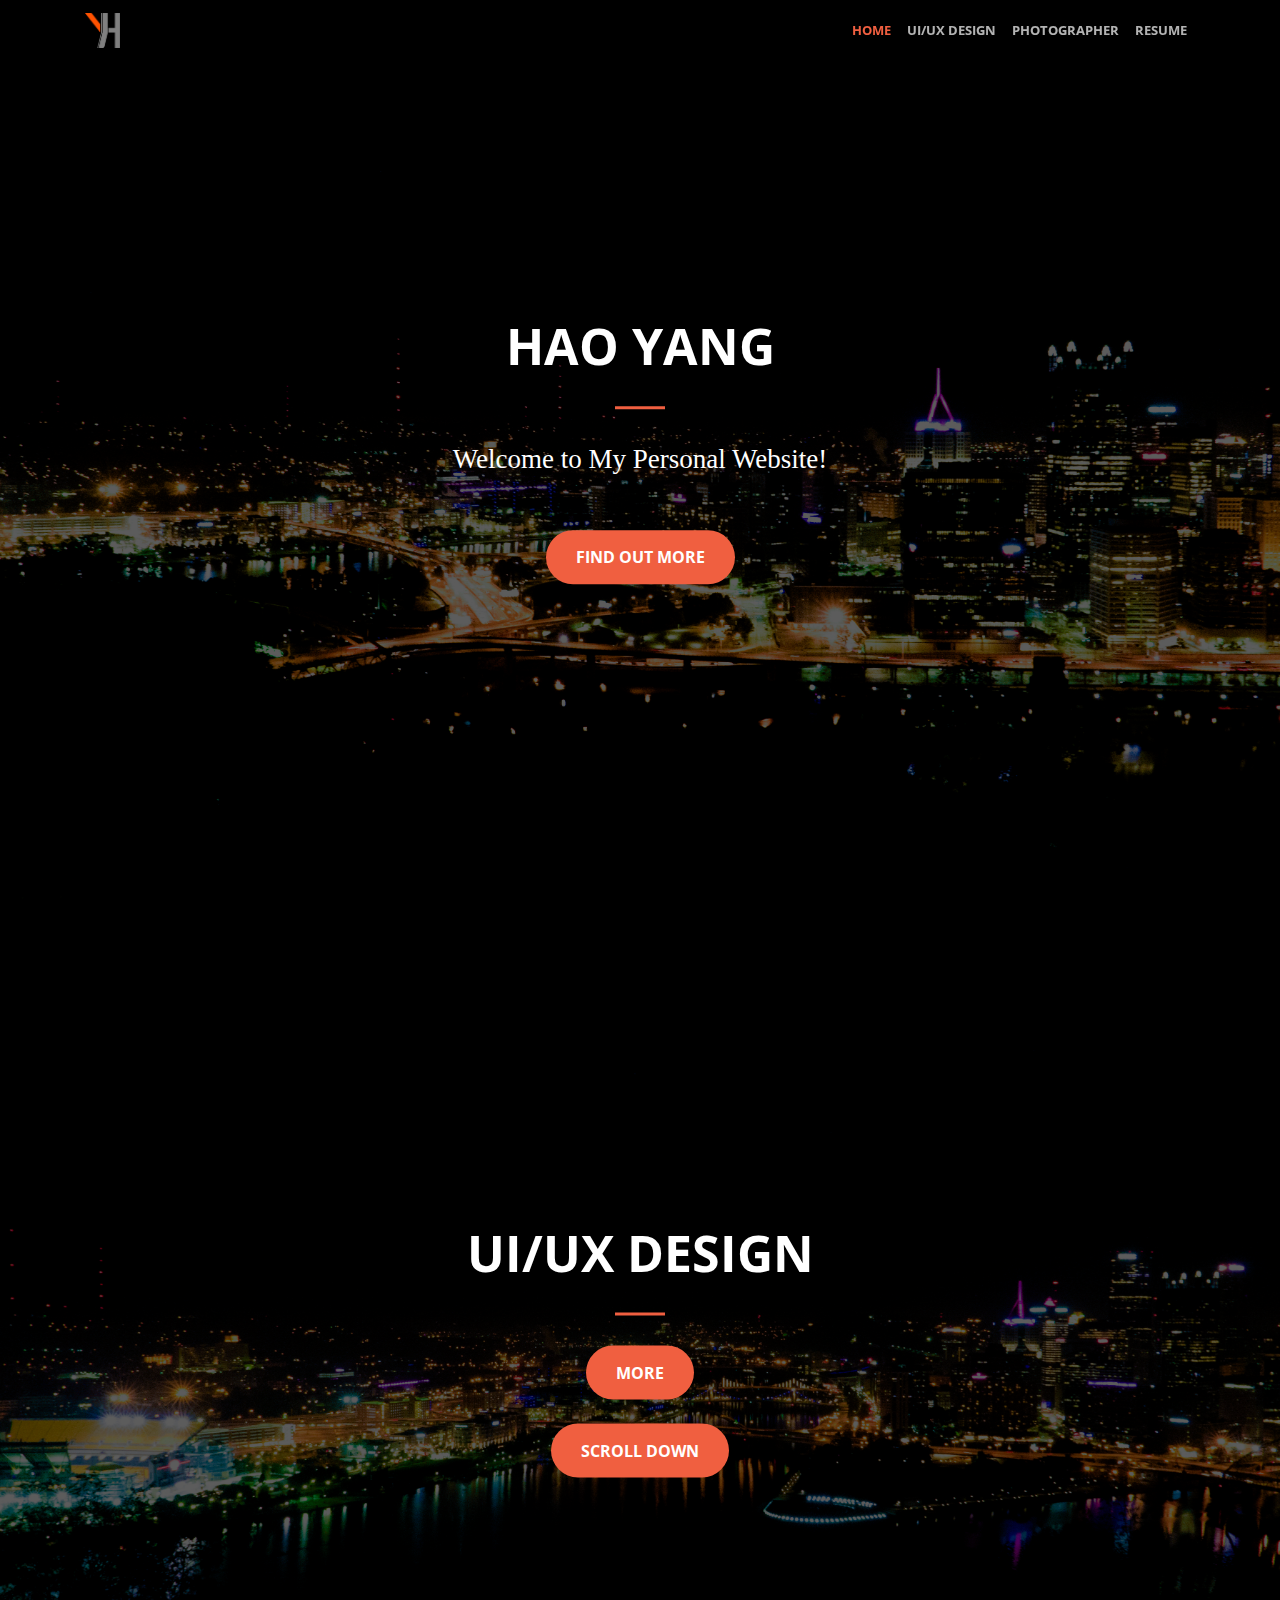
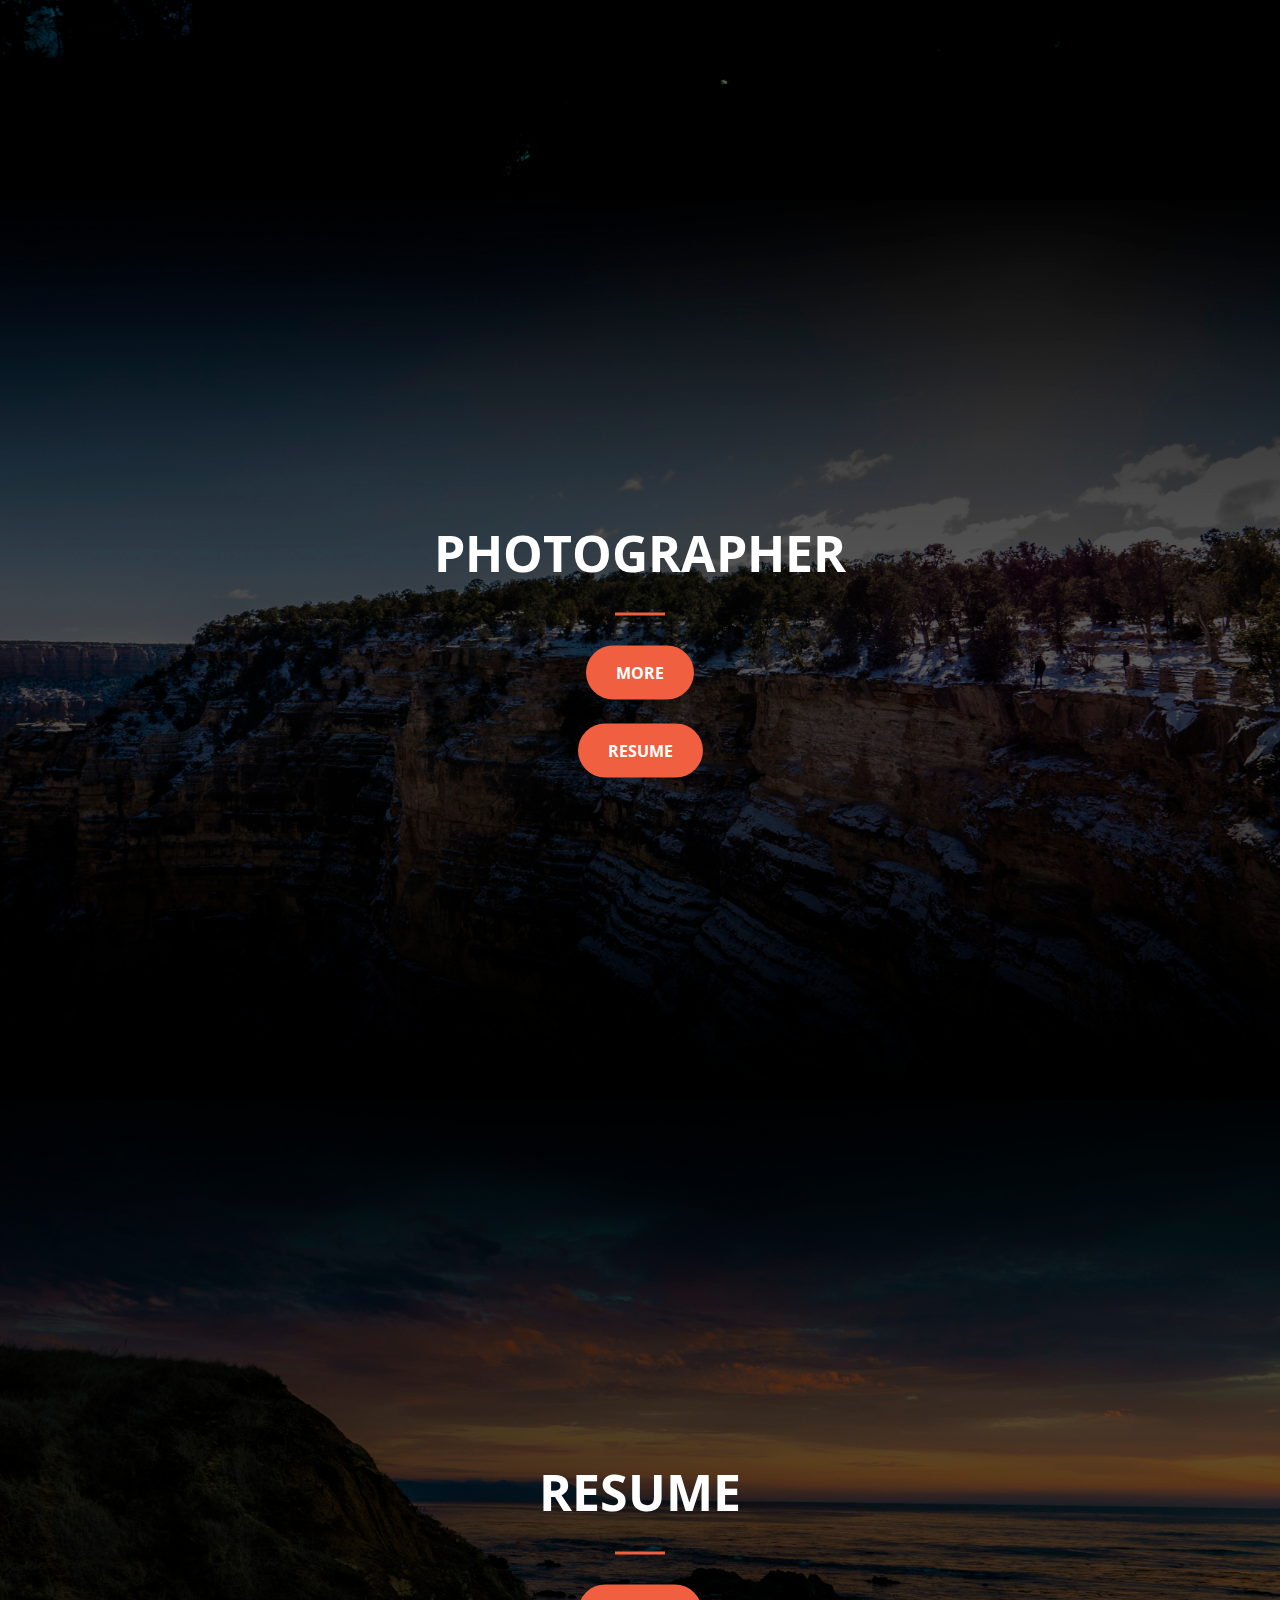
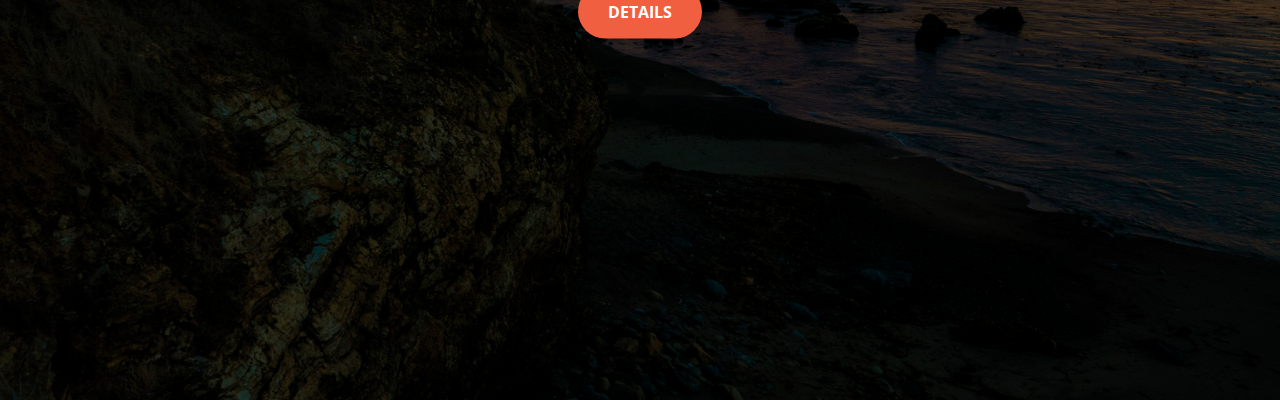
<file: index.html>
<!DOCTYPE html>
<html lang="en">

  <head>

    <meta charset="utf-8">
    <meta name="viewport" content="width=device-width, initial-scale=1, shrink-to-fit=no">
    <meta name="description" content="Personal Website">
    <meta name="author" content="Hao Yang">

    <title>Hao_Yang_Portafolio </title>

    <!-- Bootstrap core CSS -->
    <link href="vendor/bootstrap/css/bootstrap.min.css" rel="stylesheet">

    <!-- Custom fonts for this template -->
    <link href="vendor/font-awesome/css/font-awesome.min.css" rel="stylesheet" type="text/css">
    <link href='https://fonts.googleapis.com/css?family=Open+Sans:300italic,400italic,600italic,700italic,800italic,400,300,600,700,800' rel='stylesheet' type='text/css'>
    <link href='https://fonts.googleapis.com/css?family=Merriweather:400,300,300italic,400italic,700,700italic,900,900italic' rel='stylesheet' type='text/css'>

    <!-- Plugin CSS -->
    <link href="vendor/magnific-popup/magnific-popup.css" rel="stylesheet">

    <!-- Custom styles for this template -->
    <link href="css/creative.min.css" rel="stylesheet">

  </head>

  <body id="page-top">

    <!-- Navigation -->
    <nav class="navbar navbar-expand-lg navbar-light fixed-top" id="mainNav">
      <div class="container">
        <a class="navbar-brand js-scroll-trigger" href="#page-top">
        	<img src="img/logo.png" alt="LOGO" style="width: 35px; height: 35px" />
        </a>
        <button class="navbar-toggler navbar-toggler-right" type="button" data-toggle="collapse" data-target="#navbarResponsive" aria-controls="navbarResponsive" aria-expanded="false" aria-label="Toggle navigation">
          <span class="navbar-toggler-icon"></span>
        </button>
        <div class="collapse navbar-collapse" id="navbarResponsive">
          <ul class="navbar-nav ml-auto">
            <li class="nav-item">
              <a class="nav-link js-scroll-trigger" href="#home">Home</a>
            </li>
            <li class="nav-item">
              <a class="nav-link js-scroll-trigger" href="#UI">UI/UX Design</a>
            </li>
            <li class="nav-item">
              <a class="nav-link js-scroll-trigger" href="#photo">Photographer</a>
            </li>
            <li class="nav-item">
              <a class="nav-link js-scroll-trigger" href="#resume">Resume</a>
            </li>
          </ul>
        </div>
      </div>
    </nav>

    <header class="masthead" id="home"> 

      <div class="header-content">
        <div class="header-content-inner">
          <h1 id="homeHeading">Hao Yang</h1>
          <hr>
          <p style="font-family: cursive; font-size: 27px;"> <span style="color: white;">Welcome to My Personal Website!</span></p>
          <a class="btn btn-primary btn-xl js-scroll-trigger" href="#UI">Find Out More</a>
        </div>
      </div>
      
    </header>

    <header class="masthead" id="UI" style="background-image: url('img/header1.jpg');">
      
      <div class="header-content">
        <div class="header-content-inner">
          <h1 id="homeHeading">UI/UX Design</h1>
          <hr>
          <a class="btn btn-primary btn-xl" href="uiux.html">More</a>
          <br>
          <br>
          <a class="btn btn-primary btn-xl js-scroll-trigger" href="#photo">Scroll Down</a>
        </div>
      </div>
      
    </header>

    <header class="masthead" id="photo" style="background-image: url('img/header2.jpg');">
      <div class="header-content">
        <div class="header-content-inner">
          <h1 id="homeHeading">Photographer</h1>
          <hr>
          <a class="btn btn-primary btn-xl js-scroll-trigger" href="photo.html">More</a>
          <br>
          <br>
          <a class="btn btn-primary btn-xl js-scroll-trigger" href="#resume">Resume</a>
        </div>
      </div>
    </header>

    <header class="masthead" id="resume" style="background-image: url('img/header3.jpg');">
      <div class="header-content">
        <div class="header-content-inner">
          <h1 id="homeHeading">Resume</h1>
          <hr>
          <a class="btn btn-primary btn-xl" href="resume_HaoYang_UIUX.pdf" target="_blank">Details</a>

        </div>
      </div>
    </header>

   <!--  <section class="bg-primary" id="about" background-image="/img/header.jpg">
      <div class="container">
        <div class="row">
          <div class="col-lg-8 mx-auto text-center">
            <h2 class="section-heading text-white" style="font-family: impact; letter-spacing: 0.1em;">Opening Hours</h2>
            <hr class="light">
            <p class="" style="font-family: cursive; font-size: 22px;"> <span style="color: white;"> We Open 7 Days a Week! </span></p>
            <p class="text-faded">Mon.~ Thurs.: 11:00am - 9:45pm</p>
            <p class="text-faded">Fri.& Sat.: 11:00am - 10:45pm</p>
            <p class="text-faded">Sun.: Noon - 9:45pm</p>
            <h2 class="section-heading text-white" style="font-family: impact; letter-spacing: 0.1em;">Address</h2>
            <hr class="light">
            <p class="" style="font-family: cursive; font-size: 22px;"> <span style="color: white;"> 1714 Main St Sharpsburgh PA 15215 </span></p>
            <p class="text-faded">"Party Orders Welcome!"</p>
            <p class="" style="font-family: cursive; font-size: 22px;"> <span style="color: white;"> TEL: 412 - 781 - 6888 </span></p>
            <p class="" style="font-family: cursive; font-size: 22px;"> <span style="color: white;"> FAX: 412 - 781 - 1888 </span></p>
            <a class="btn btn-default btn-xl js-scroll-trigger" href="#news">See News!</a>
          </div>
        </div>
      </div>
    </section>

    <section id="news">
      <div class="container">
        <div class="row">
          <div class="col-lg-12 text-center">
            <h2 class="section-heading">News</h2>
            <hr class="primary">
          </div>
        </div>
      </div>
      <div class="container" style="align-items: center;" align="center">
          
            	<img src="img/news1.jpg" style="width: 400px; height: 400px;" align="center" />
            	<hr> -->
              <!-- <i class="fa fa-4x fa-diamond text-primary sr-icons"></i> -->
            <!--   <h3 style="text-align: center;">Welcome Everyone!</h3>
              <p class="text-muted" style="text-align: center;">We will have 15% Off for Everyone before January 31st 2018!</p>
            -->
          <!-- <div class="col-lg-3 col-md-6 text-center">
            <div class="service-box">
              <i class="fa fa-4x fa-paper-plane text-primary sr-icons"></i>
              <h3>Ready to Ship</h3>
              <p class="text-muted">You can use this theme as is, or you can make changes!</p>
            </div>
          </div>
          <div class="col-lg-3 col-md-6 text-center">
            <div class="service-box">
              <i class="fa fa-4x fa-newspaper-o text-primary sr-icons"></i>
              <h3>Up to Date</h3>
              <p class="text-muted">We update dependencies to keep things fresh.</p>
            </div>
          </div>
          <div class="col-lg-3 col-md-6 text-center">
            <div class="service-box">
              <i class="fa fa-4x fa-heart text-primary sr-icons"></i>
              <h3>Made with Love</h3>
              <p class="text-muted">You have to make your websites with love these days!</p>
            </div>
          </div> -->
    <!--   </div>
    </section> -->

    <!-- <section class="p-0" id="menu">
      <div class="container-fluid">
        <div class="row no-gutter popup-gallery">
          <div class="col-lg-4 col-sm-6">
            <a class="portfolio-box" href="img/portfolio/fullsize/1.jpg">
              <img class="img-fluid" src="img/portfolio/thumbnails/1.jpg" alt="">
              <div class="portfolio-box-caption">
                <div class="portfolio-box-caption-content">
                  <div class="project-category text-faded">
                    Dragon Palace
                  </div>
                  <div class="project-name">
                    Whole Menu
                  </div>
                </div>
              </div>
            </a>
          </div>
          <div class="col-lg-4 col-sm-6">
            <a class="portfolio-box" href="img/portfolio/fullsize/2.jpg">
              <img class="img-fluid" src="img/portfolio/thumbnails/2.jpg" alt="">
              <div class="portfolio-box-caption">
                <div class="portfolio-box-caption-content">
                  <div class="project-category text-faded">
                    Dragon Palace
                  </div>
                  <div class="project-name">
                    Menu
                  </div>
                </div>
              </div>
            </a>
          </div>
          <div class="col-lg-4 col-sm-6">
            <a class="portfolio-box" href="img/portfolio/fullsize/3.jpeg">
              <img class="img-fluid" src="img/portfolio/thumbnails/3.jpg" alt="">
              <div class="portfolio-box-caption">
                <div class="portfolio-box-caption-content">
                  <div class="project-category text-faded">
                    Dragon Palace
                  </div>
                  <div class="project-name">
                    Menu
                  </div>
                </div>
              </div>
            </a>
          </div>
          <div class="col-lg-4 col-sm-6">
            <a class="portfolio-box" href="img/portfolio/fullsize/4.jpeg">
              <img class="img-fluid" src="img/portfolio/thumbnails/4.jpg" alt="" >
              <div class="portfolio-box-caption">
                <div class="portfolio-box-caption-content">
                  <div class="project-category text-faded">
                    Dragon Palace
                  </div>
                  <div class="project-name">
                    Menu
                  </div>
                </div>
              </div>
            </a>
          </div>
          <div class="col-lg-4 col-sm-6">
            <a class="portfolio-box" href="img/portfolio/fullsize/5.jpg">
              <img class="img-fluid" src="img/portfolio/thumbnails/5.jpg" alt="">
              <div class="portfolio-box-caption">
                <div class="portfolio-box-caption-content">
                  <div class="project-category text-faded">
                    Dragon Palace
                  </div>
                  <div class="project-name">
                    Menu
                  </div>
                </div>
              </div>
            </a>
          </div>
          <div class="col-lg-4 col-sm-6">
            <a class="portfolio-box" href="img/portfolio/fullsize/1.jpg">
              <img class="img-fluid" src="img/portfolio/thumbnails/6.jpg" alt="">
              <div class="portfolio-box-caption">
                <div class="portfolio-box-caption-content">
                  <div class="project-category text-faded">
                    Dragon Palace
                  </div>
                  <div class="project-name">
                    Whole Menu
                  </div>
                </div>
              </div>
            </a>
          </div>
        </div>
      </div>
    </section>
 -->
 <!--    <div class="call-to-action bg-dark">
      <div class="container text-center">
        <h2>Dine in & Take out, Catering Delivery!</h2>
        <h3>Minimum Order $15 within 4 Miles Radins</h3>
        <hr>
        <a class="btn btn-default btn-xl sr-button" href="#">Order Now!</a>
      </div>
    </div> -->

  <!--   <section id="contact">
      <div class="container">
        <div class="row">
          <div class="col-lg-8 mx-auto text-center">
            <h2 class="section-heading">Contact Us!</h2>
            <hr class="primary">
            <p>Ready to start your ORDER? That's great! Give us a CALL or send us an FAX right now!</p>
          </div>
        </div>
        <div class="row">
          <div class="col-lg-4 ml-auto text-center">
            <i class="fa fa-phone fa-3x sr-contact"></i>
            <p>412-781-6888</p>
          </div>
          <div class="col-lg-4 mr-auto text-center">
            <i class="fa fa-envelope-o fa-3x sr-contact"></i>
            <p>
              FAX:412-781-1888
            </p>
          </div>
        </div>
      </div>
    </section> -->

    <!-- Bootstrap core JavaScript -->
    <script src="vendor/jquery/jquery.min.js"></script>
    <script src="vendor/bootstrap/js/bootstrap.bundle.min.js"></script>

    <!-- Plugin JavaScript -->
    <script src="vendor/jquery-easing/jquery.easing.min.js"></script>
    <script src="vendor/scrollreveal/scrollreveal.min.js"></script>
    <script src="vendor/magnific-popup/jquery.magnific-popup.min.js"></script>

    <!-- Custom scripts for this template -->
    <script src="js/creative.min.js"></script>

  </body>

</html>
</file>
<file: css/creative.min.css>
/*!
 * Start Bootstrap - Createive v4.0.0-beta.2 (https://startbootstrap.com/template-overviews/creative)
 * Copyright 2013-2017 Start Bootstrap
 * Licensed under MIT (https://github.com/BlackrockDigital/startbootstrap-creative/blob/master/LICENSE)
 */body,html{width:100%;height:100%}body{font-family:Merriweather,'Helvetica Neue',Arial,sans-serif}hr{max-width:50px;border-width:3px;border-color:#f05f40}hr.light{border-color:#fff}a{color:#f05f40;-webkit-transition:all .2s;-moz-transition:all .2s;transition:all .2s}a:focus,a:hover{color:#f05f40}h1,h2,h3,h4,h5,h6{font-family:'Open Sans','Helvetica Neue',Arial,sans-serif}p{font-size:16px;line-height:1.5;margin-bottom:20px}.bg-primary{background-color:#f05f40!important}.bg-dark{color:#fff;background-color:#222!important}.text-faded{color:rgba(255,255,255,.7)}section{padding:100px 0}.section-heading{margin-top:0}::-moz-selection{color:#fff;background:#222;text-shadow:none}::selection{color:#fff;background:#222;text-shadow:none}img::selection{color:#fff;background:0 0}img::-moz-selection{color:#fff;background:0 0}body{-webkit-tap-highlight-color:#222}#mainNav{border-color:rgba(34,34,34,.05);background-color:#fff;font-family:'Open Sans','Helvetica Neue',Arial,sans-serif;-webkit-transition:all .2s;-moz-transition:all .2s;transition:all .2s}#mainNav .navbar-brand{font-weight:700;text-transform:uppercase;color:#f05f40;font-family:'Open Sans','Helvetica Neue',Arial,sans-serif}#mainNav .navbar-brand:focus,#mainNav .navbar-brand:hover{color:#f05f40}#mainNav .navbar-toggle{font-size:12px;font-weight:700;text-transform:uppercase;color:#222}#mainNav .navbar-nav>li.nav-item>a.nav-link,#mainNav .navbar-nav>li.nav-item>a.nav-link:focus{font-size:13px;font-weight:700;text-transform:uppercase;color:#222}#mainNav .navbar-nav>li.nav-item>a.nav-link:focus:hover,#mainNav .navbar-nav>li.nav-item>a.nav-link:hover{color:#f05f40}#mainNav .navbar-nav>li.nav-item>a.nav-link.active,#mainNav .navbar-nav>li.nav-item>a.nav-link:focus.active{color:#f05f40!important;background-color:transparent}#mainNav .navbar-nav>li.nav-item>a.nav-link.active:hover,#mainNav .navbar-nav>li.nav-item>a.nav-link:focus.active:hover{background-color:transparent}@media (min-width:992px){#mainNav{border-color:rgba(255,255,255,.3);background-color:transparent}#mainNav .navbar-brand{color:rgba(255,255,255,.7)}#mainNav .navbar-brand:focus,#mainNav .navbar-brand:hover{color:#fff}#mainNav .navbar-nav>li.nav-item>a.nav-link,#mainNav .navbar-nav>li.nav-item>a.nav-link:focus{color:rgba(255,255,255,.7)}#mainNav .navbar-nav>li.nav-item>a.nav-link:focus:hover,#mainNav .navbar-nav>li.nav-item>a.nav-link:hover{color:#fff}#mainNav.navbar-shrink{border-color:rgba(34,34,34,.05);background-color:#fff}#mainNav.navbar-shrink .navbar-brand{font-size:16px;color:#f05f40}#mainNav.navbar-shrink .navbar-brand:focus,#mainNav.navbar-shrink .navbar-brand:hover{color:#f05f40}#mainNav.navbar-shrink .navbar-nav>li.nav-item>a.nav-link,#mainNav.navbar-shrink .navbar-nav>li.nav-item>a.nav-link:focus{color:#222}#mainNav.navbar-shrink .navbar-nav>li.nav-item>a.nav-link:focus:hover,#mainNav.navbar-shrink .navbar-nav>li.nav-item>a.nav-link:hover{color:#f05f40}}header.masthead{position:relative;width:100%;min-height:auto;text-align:center;color:#fff;background-image:url(../img/header.jpg);background-position:center;-webkit-background-size:cover;-moz-background-size:cover;-o-background-size:cover;background-size:cover}header.masthead .header-content{position:relative;width:100%;padding:150px 15px 100px;text-align:center}header.masthead .header-content .header-content-inner h1{font-size:30px;font-weight:700;margin-top:0;margin-bottom:0;text-transform:uppercase}header.masthead .header-content .header-content-inner hr{margin:30px auto}header.masthead .header-content .header-content-inner p{font-size:16px;font-weight:300;margin-bottom:50px;color:rgba(255,255,255,.7)}@media (min-width:768px){header.masthead{height:100%;min-height:600px}header.masthead .header-content{position:absolute;top:50%;padding:0 50px;-webkit-transform:translateY(-50%);-ms-transform:translateY(-50%);transform:translateY(-50%)}header.masthead .header-content .header-content-inner{max-width:1000px;margin-right:auto;margin-left:auto}header.masthead .header-content .header-content-inner h1{font-size:50px}header.masthead .header-content .header-content-inner p{font-size:18px;max-width:80%;margin-right:auto;margin-left:auto}}.service-box{max-width:400px;margin:50px auto 0}@media (min-width:992px){.service-box{margin:20px auto 0}}.service-box p{margin-bottom:0}.portfolio-box{position:relative;display:block;max-width:650px;margin:0 auto}.portfolio-box .portfolio-box-caption{position:absolute;bottom:0;display:block;width:100%;height:100%;text-align:center;opacity:0;color:#fff;background:rgba(240,95,64,.9);-webkit-transition:all .2s;-moz-transition:all .2s;transition:all .2s}.portfolio-box .portfolio-box-caption .portfolio-box-caption-content{position:absolute;top:50%;width:100%;transform:translateY(-50%);text-align:center}.portfolio-box .portfolio-box-caption .portfolio-box-caption-content .project-category,.portfolio-box .portfolio-box-caption .portfolio-box-caption-content .project-name{padding:0 15px;font-family:'Open Sans','Helvetica Neue',Arial,sans-serif}.portfolio-box .portfolio-box-caption .portfolio-box-caption-content .project-category{font-size:14px;font-weight:600;text-transform:uppercase}.portfolio-box .portfolio-box-caption .portfolio-box-caption-content .project-name{font-size:18px}.portfolio-box:hover .portfolio-box-caption{opacity:1}.portfolio-box:focus{outline:0}@media (min-width:768px){.portfolio-box .portfolio-box-caption .portfolio-box-caption-content .project-category{font-size:16px}.portfolio-box .portfolio-box-caption .portfolio-box-caption-content .project-name{font-size:22px}}.call-to-action{padding:50px 0}.call-to-action h2{margin:0 auto 20px}.text-primary{color:#f05f40!important}.no-gutter>[class*=col-]{padding-right:0;padding-left:0}.btn-default{color:#222;border-color:#fff;background-color:#fff}.btn-default.focus,.btn-default:focus{color:#222;border-color:#bfbfbf;background-color:#e6e6e6}.btn-default:hover{color:#222;border-color:#e0e0e0;background-color:#e6e6e6}.btn-default.active,.btn-default:active,.open>.btn-default.dropdown-toggle{color:#222;border-color:#e0e0e0;background-color:#e6e6e6}.btn-default.active.focus,.btn-default.active:focus,.btn-default.active:hover,.btn-default:active.focus,.btn-default:active:focus,.btn-default:active:hover,.open>.btn-default.dropdown-toggle.focus,.open>.btn-default.dropdown-toggle:focus,.open>.btn-default.dropdown-toggle:hover{color:#222;border-color:#bfbfbf;background-color:#d4d4d4}.btn-default.active,.btn-default:active,.open>.btn-default.dropdown-toggle{background-image:none}.btn-default.disabled.focus,.btn-default.disabled:focus,.btn-default.disabled:hover,.btn-default[disabled].focus,.btn-default[disabled]:focus,.btn-default[disabled]:hover,fieldset[disabled] .btn-default.focus,fieldset[disabled] .btn-default:focus,fieldset[disabled] .btn-default:hover{border-color:#fff;background-color:#fff}.btn-default .badge{color:#fff;background-color:#222}.btn-primary{color:#fff;border-color:#f05f40;background-color:#f05f40}.btn-primary.focus,.btn-primary:focus{color:#fff;border-color:#a4270d;background-color:#eb3812}.btn-primary:hover{color:#fff;border-color:#e13612;background-color:#eb3812}.btn-primary.active,.btn-primary:active,.open>.btn-primary.dropdown-toggle{color:#fff;border-color:#e13612;background-color:#eb3812}.btn-primary.active.focus,.btn-primary.active:focus,.btn-primary.active:hover,.btn-primary:active.focus,.btn-primary:active:focus,.btn-primary:active:hover,.open>.btn-primary.dropdown-toggle.focus,.open>.btn-primary.dropdown-toggle:focus,.open>.btn-primary.dropdown-toggle:hover{color:#fff;border-color:#a4270d;background-color:#c93110}.btn-primary.active,.btn-primary:active,.open>.btn-primary.dropdown-toggle{background-image:none}.btn-primary.disabled.focus,.btn-primary.disabled:focus,.btn-primary.disabled:hover,.btn-primary[disabled].focus,.btn-primary[disabled]:focus,.btn-primary[disabled]:hover,fieldset[disabled] .btn-primary.focus,fieldset[disabled] .btn-primary:focus,fieldset[disabled] .btn-primary:hover{border-color:#f05f40;background-color:#f05f40}.btn-primary .badge{color:#f05f40;background-color:#fff}.btn{font-weight:700;text-transform:uppercase;border:none;border-radius:300px;font-family:'Open Sans','Helvetica Neue',Arial,sans-serif}.btn-xl{padding:15px 30px}
</file>
